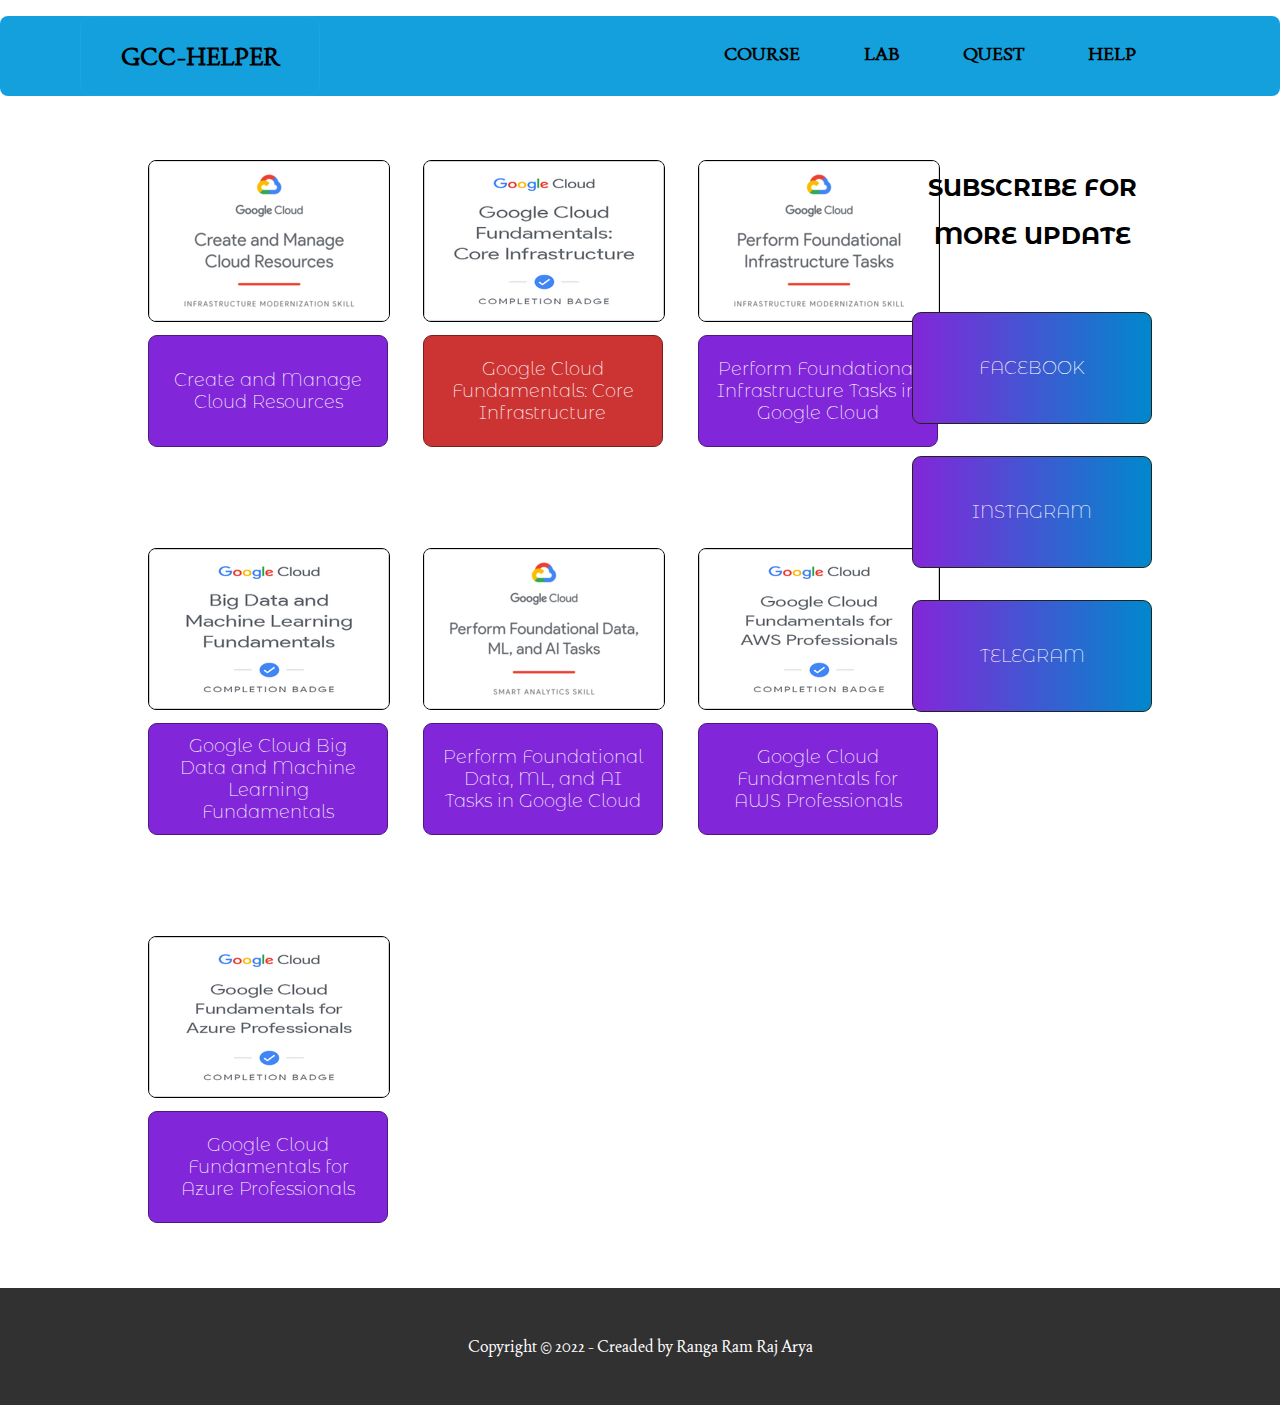
<file: index.html>
<!DOCTYPE html>
<html lang="en">
<head>
    <meta charset="UTF-8">
    <meta http-equiv="X-UA-Compatible" content="IE=edge">
    <meta name="viewport" content="width=device-width, initial-scale=1.0">

    <!-- font-google.com -->

    <link rel="preconnect" href="https://fonts.googleapis.com">
    <link rel="preconnect" href="https://fonts.gstatic.com" crossorigin>
    <link href="https://fonts.googleapis.com/css2?family=Joan&family=Montserrat&family=Montserrat+Alternates&display=swap" rel="stylesheet">

    <!-- title -->

    <title>GCC-HELPER</title>

    <!-- css and icon -->

    <link rel="icon" type="image/x-icon" href="image/icon.ico">
    <link rel="stylesheet" href="css/style.css">

</head>
<body styl="background-image: url('image/dubai.jpg'); background-size: 100% 1000%; background-attachment: scroll;">

    <!-- Header // navbar -->

    
    <header class="header">
        <nav class="navbar">
            <a href="index.html">
                <button class="btn btn-Primary">
                    GCC-HELPER
                </button>
            </a>
            <ul class="list">
                <li class="list-item"><a href="#">COURSE</a></li>
                <li class="list-item"><a href="#">LAB</a></li>
                <li class="list-item"><a href="#">QUEST</a></li>
                <li class="list-item"><a href="help.html">HELP</a></li>
            </ul>
        </nav>
    </header>
    

    <!-- BODY -->

    <main class="main-container ">
        <div class="main-content ">
            <ul class="main-list">

                <li class="main-list-item">
                    <div class="mli-div">
                        <a href="#" class="mli-link">
                            <img class="mli-div-image" src="image/Create and Manage Cloud Resources.png" alt="">
                        </a>    
                    </div>

                    <div calss="main-item-text">
                        <a href="#" class="mli-link">
                            <button class="btn btn-Primary">
                                Create and Manage Cloud Resources
                            </button>
                        </a>
                    </div>

                </li>

                <li class="main-list-item">
                    <div class="mli-div">
                        <a href="Google Cloud Fundamentals Core Infrastructure.html" class="mli-link">
                            <img class="mli-div-image" src="image/Google Cloud Fundamentals Core Infrastructure.png" alt="">
                        </a>
                    </div>

                    <div calss="main-item-text">
                        <a href="Google Cloud Fundamentals Core Infrastructure.html" class="mli-link">
                            <button class="btn btn-danger">
                                Google Cloud Fundamentals: Core Infrastructure
                            </button>
                        </a>
                    </div>

                </li>

                <li class="main-list-item">
                    <a href="#" class="mli-link">
                        <div class="mli-div">
                            <img class="mli-div-image" src="image/Perform Foundational Infrastructure Tasks in Google Cloud.png" alt="">
                        </div>
                    </a>

                    <div calss="main-item-text">
                        <a href="#" class="mli-link">
                            <button class="btn btn-Primary">
                                Perform Foundational Infrastructure Tasks in Google Cloud
                            </button>
                        </a>
                    </div>

                </li>

                <li class="main-list-item">
                    <a href="#" class="mli-link">
                        <div class="mli-div">
                            <img class="mli-div-image" src="image/Google Cloud Big Data and Machine Learning Fundamentals.png" alt="">
                        </div>
                    </a>

                    <div calss="main-item-text">
                        <a href="#" class="mli-link">
                            <button class="btn btn-Primary">
                                Google Cloud Big Data and Machine Learning Fundamentals
                            </button>
                        </a>
                    </div>

                </li>

                <li class="main-list-item">
                    <a href="#" class="mli-link">
                        <div class="mli-div">
                            <img class="mli-div-image" src="image/Perform Foundational Data, ML, and AI Tasks in Google Cloud.png" alt="">
                        </div>
                    </a>

                    <div calss="main-item-text">
                        <a href="#" class="mli-link">
                            <button class="btn btn-Primary">
                                Perform Foundational Data, ML, and AI Tasks in Google Cloud
                            </button>
                        </a>
                    </div>

                </li>

                <li class="main-list-item">
                    <a href="#" class="mli-link">
                        <div class="mli-div">
                            <img class="mli-div-image" src="image/Google Cloud Fundamentals for AWS Professionals.png" alt="">
                        </div>
                    </a>

                    <div calss="main-item-text">
                        <a href="#" class="mli-link">
                            <button class="btn btn-Primary">
                                Google Cloud Fundamentals for AWS Professionals
                            </button>
                        </a>
                    </div>

                </li>

                <li class="main-list-item">
                    <a href="#" class="mli-link">
                        <div class="mli-div">
                            <img class="mli-div-image" src="image/Google Cloud Fundamentals for Azure Professionals.png" alt="">
                        </div>
                    </a>

                    <div calss="main-item-text">
                        <a href="#" class="mli-link">
                            <button class="btn btn-Primary">
                                Google Cloud Fundamentals for Azure Professionals
                            </button>
                        </a>
                    </div>

                </li>

            </ul>
        </div>

        <div class="side-content">
            <h2>SUBSCRIBE FOR MORE UPDATE</h2>
            <a href="https://www.facebook.com/profile.php?id=100081976212278">
                <button class="btn btn-custom btn-side-content">
                    FACEBOOK
                </button>
            </a>
            <a href="">
                <button class="btn btn-custom btn-side-content">
                    INSTAGRAM
                </button>
            </a>
            <a href="">
                <button class="btn btn-custom btn-side-content">
                    TELEGRAM
                </button>
            </a>
        </div>

    </main>

    <!-- FOOTER Section -->

    <footer class="footer">
        <span class="footer-item">
            Copyright © 2022 - Creaded by Ranga Ram Raj Arya 
        </span>
    </footer>

</body>
</html>
</file>
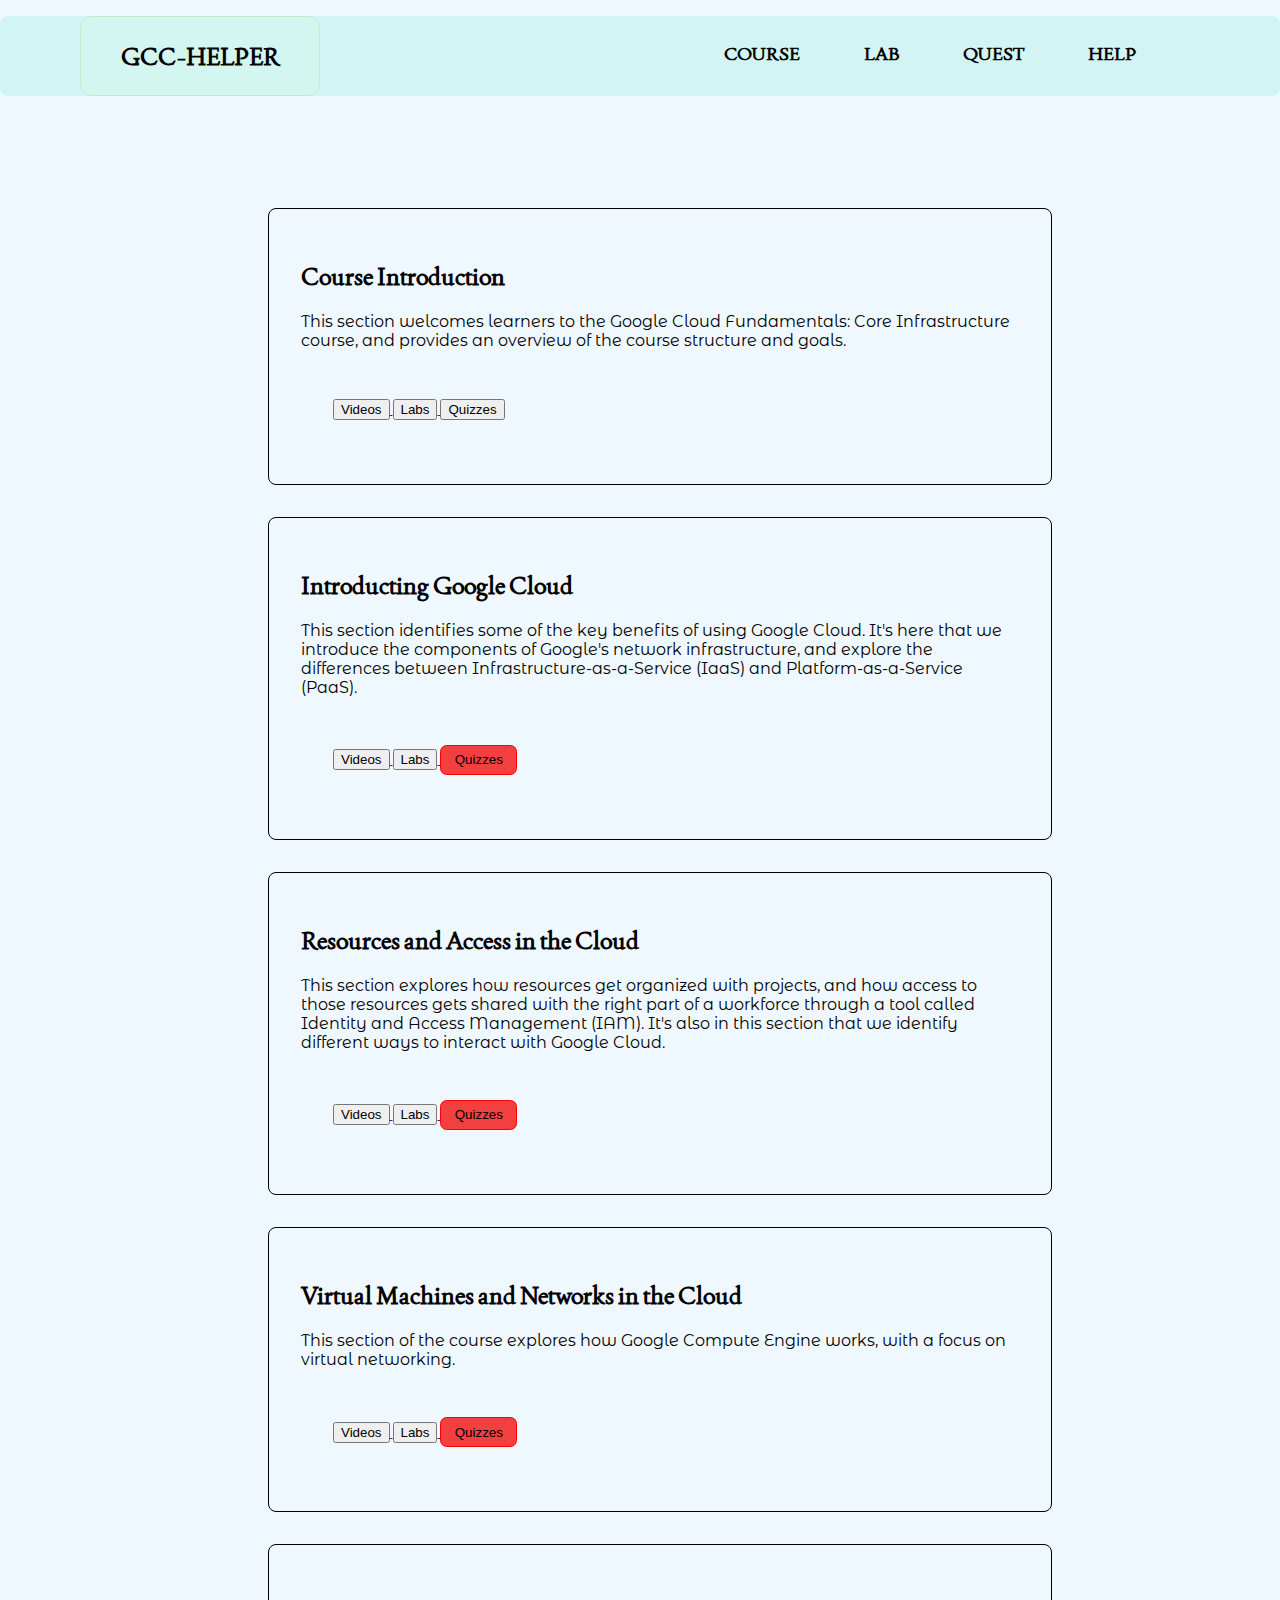
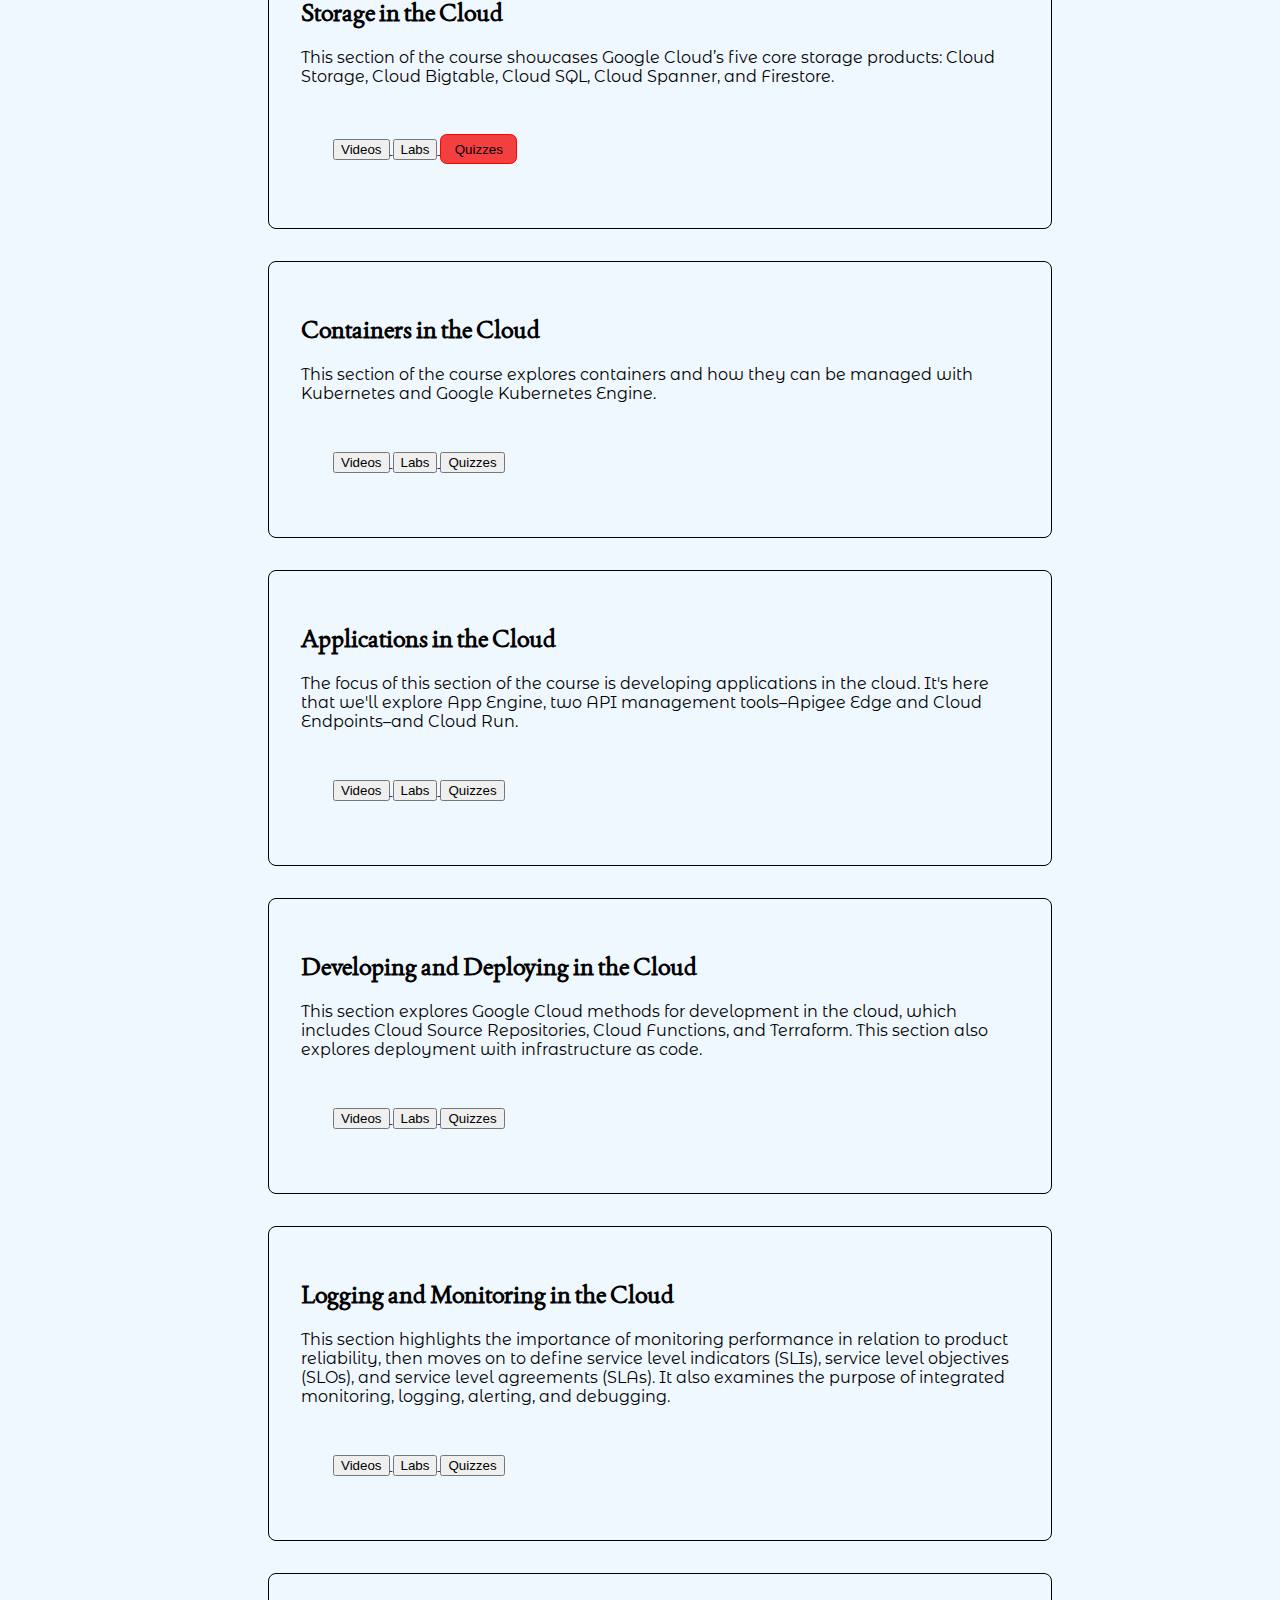
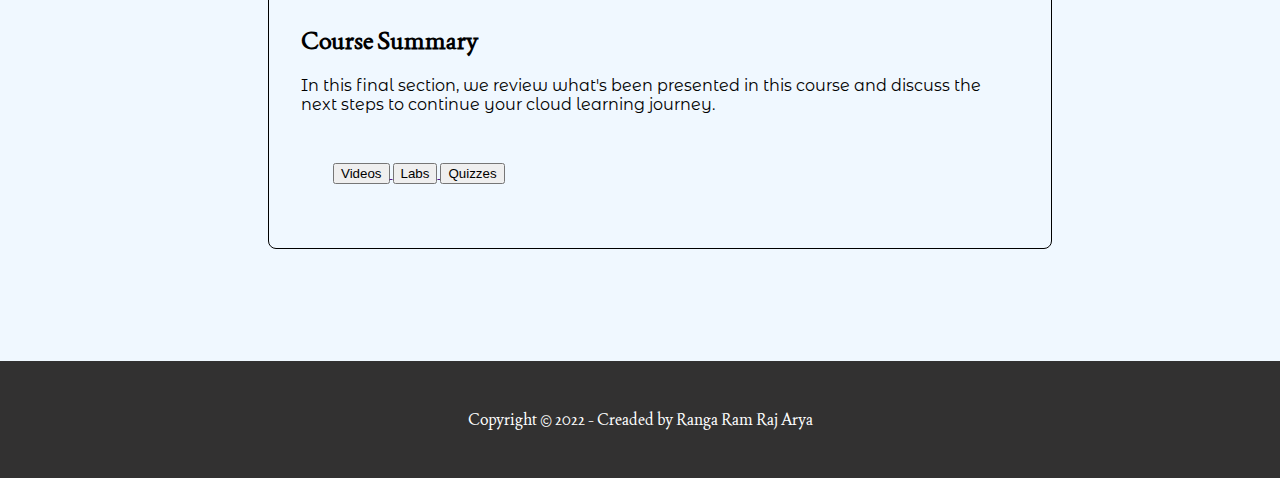
<file: Google Cloud Fundamentals Core Infrastructure.html>
<!DOCTYPE html>
<html lang="en">
<head>
    <meta charset="UTF-8">
    <meta http-equiv="X-UA-Compatible" content="IE=edge">
    <meta name="viewport" content="width=device-width, initial-scale=1.0">

    <!-- font-google.com -->

    <link rel="preconnect" href="https://fonts.googleapis.com">
    <link rel="preconnect" href="https://fonts.gstatic.com" crossorigin>
    <link href="https://fonts.googleapis.com/css2?family=Joan&family=Montserrat&family=Montserrat+Alternates&display=swap" rel="stylesheet">

    <!-- title -->

    <title>Google Cloud Fundamentals Core Infrastructure</title>

    <!-- css and icon -->

    <link rel="icon" type="image/x-icon" href="image/icon.ico">
    <link rel="stylesheet" href="css/Google_Cloud_Fundamentals_Core_Infrastructure_style.css">


</head>

<body>
    
    <!-- Header // navbar -->

    
    <header class="header">
        <nav class="navbar">
            <a href="index.html" class="brand-nam">
                <button class="btn btn-Primary">
                    GCC-HELPER
                </button>
            </a>
            <ul class="list">
                <li class="list-item"><a href="#">COURSE</a></li>
                <li class="list-item"><a href="#">LAB</a></li>
                <li class="list-item"><a href="#">QUEST</a></li>
                <li class="list-item"><a href="help.html">HELP</a></li>
            </ul>
        </nav>
    </header>
    

    <!-- BODY -->

    <main class="main-container">
        <div class="main-container-box">
            <ul class="main-list">
                <li class="main-list-item">
                    <div>
                        <h2>Course Introduction</h2>
                        <p>
                            This section welcomes learners to the Google Cloud Fundamentals: Core 
                            Infrastructure course, and provides an overview of the course structure and goals.
                        </p>

                        <div class="">
                            <a href="">
                                <button>Videos</button>
                            </a>
                            <a href="">
                                <button>Labs</button>
                            </a>
                            <a href="">
                                <button>Quizzes</button>
                            </a>
                        </div>
                        
                    </div>
                </li>
                <li class="main-list-item">
                    <div>
                        <h2>Introducting Google Cloud</h2>
                        <p>
                            This section identifies some of the key benefits of using Google Cloud. It's here that we 
                            introduce the components of Google's network infrastructure, and explore the differences 
                            between Infrastructure-as-a-Service (IaaS) and Platform-as-a-Service (PaaS).
                        </p> 
                        
                        <div class="">
                            <a href="">
                                <button>Videos</button>
                            </a>
                            <a href="">
                                <button>Labs</button>
                            </a>
                            <a href="Introducing Google Cloud.html">
                                <button class="btn">Quizzes</button>
                            </a>
                        </div>
                    </div>
                </li>
                <li class="main-list-item">
                    <div>
                        <h2>Resources and Access in the Cloud</h2>
                        <p>
                            This section explores how resources get organized with projects, and how access to those 
                            resources gets shared with the right part of a workforce through a tool called Identity and 
                            Access Management (IAM). It's also in this section that we identify different ways to 
                            interact with Google Cloud.
                        </p> 
                        
                        <div class="">
                            <a href="">
                                <button>Videos</button>
                            </a>
                            <a href="">
                                <button>Labs</button>
                            </a>
                            <a href="Resources and Access in Google Cloud.html">
                                <button class="btn">Quizzes</button>
                            </a>
                        </div>
                    </div>
                </li>
                <li class="main-list-item">
                    <div>
                        <h2>Virtual Machines and Networks in the Cloud</h2>
                        <p>
                            This section of the course explores how Google Compute Engine works, with a focus on 
                            virtual networking.
                        </p>

                        <div class="">
                            <a href="">
                                <button>Videos</button>
                            </a>
                            <a href="">
                                <button>Labs</button>
                            </a>
                            <a href="Virtual Machines and Networks in the Cloud.html">
                                <button class="btn">Quizzes</button>
                            </a>
                        </div>
                    </div>
                </li>
                <li class="main-list-item">
                    <div>
                        <h2>Storage in the Cloud</h2>
                        <p>
                            This section of the course showcases Google Cloud’s five core storage products: Cloud 
                            Storage, Cloud Bigtable, Cloud SQL, Cloud Spanner, and Firestore.
                        </p>

                        <div class="">
                            <a href="">
                                <button>Videos</button>
                            </a>
                            <a href="">
                                <button>Labs</button>
                            </a>
                            <a href="Storage in the Cloud.html">
                                <button class="btn">Quizzes</button>
                            </a>
                        </div>
                    </div>
                </li>
                <li class="main-list-item">
                    <div>
                        <h2>Containers in the Cloud</h2>
                        <p>
                            This section of the course explores containers and how they can be managed with 
                            Kubernetes and Google Kubernetes Engine.
                        </p>

                        <div class="">
                            <a href="">
                                <button>Videos</button>
                            </a>
                            <a href="">
                                <button>Labs</button>
                            </a>
                            <a href="">
                                <button>Quizzes</button>
                            </a>
                        </div>
                    </div>
                </li>
                <li class="main-list-item">
                    <div>
                        <h2>Applications in the Cloud</h2>
                        <p>
                            The focus of this section of the course is developing applications in the cloud. It's here that 
                            we'll explore App Engine, two API management tools–Apigee Edge and Cloud 
                            Endpoints–and Cloud Run.
                        </p>

                        <div class="">
                            <a href="">
                                <button>Videos</button>
                            </a>
                            <a href="">
                                <button>Labs</button>
                            </a>
                            <a href="">
                                <button>Quizzes</button>
                            </a>
                        </div>
                    </div>
                </li>
                <li class="main-list-item">
                    <div>
                        <h2>Developing and Deploying in the Cloud</h2>
                        <p>
                            This section explores Google Cloud methods for development in the cloud, which includes 
                            Cloud Source Repositories, Cloud Functions, and Terraform. This section also 
                            explores deployment with infrastructure as code.
                        </p>

                        <div class="">
                            <a href="">
                                <button>Videos</button>
                            </a>
                            <a href="">
                                <button>Labs</button>
                            </a>
                            <a href="">
                                <button>Quizzes</button>
                            </a>
                        </div>
                    </div>
                </li>
                <li class="main-list-item">
                    <div>
                        <h2>Logging and Monitoring in the Cloud</h2>
                        <p>
                            This section highlights the importance of monitoring performance in relation to product 
                            reliability, then moves on to define service level indicators (SLIs), service level objectives 
                            (SLOs), and service level agreements (SLAs). It also examines the purpose of integrated 
                            monitoring, logging, alerting, and debugging.
                        </p>

                        <div class="">
                            <a href="">
                                <button>Videos</button>
                            </a>
                            <a href="">
                                <button>Labs</button>
                            </a>
                            <a href="">
                                <button>Quizzes</button>
                            </a>
                        </div>
                    </div>
                </li>
                <li class="main-list-item">
                    <div>
                        <h2>Course Summary</h2>
                        <p>
                            In this final section, we review what's been presented in this course and discuss the next 
                            steps to continue your cloud learning journey.
                        </p>

                        <div class="">
                            <a href="">
                                <button>Videos</button>
                            </a>
                            <a href="">
                                <button>Labs</button>
                            </a>
                            <a href="">
                                <button>Quizzes</button>
                            </a>
                        </div>
                    </div>
                </li>
            </ul>
        </div>
    </main>


        <!-- FOOTER SECTION -->

        <footer class="footer">
            <span class="footer-item">
                Copyright © 2022 - Creaded by Ranga Ram Raj Arya 
            </span>
        </footer>
    
</body>

</html>
</file>
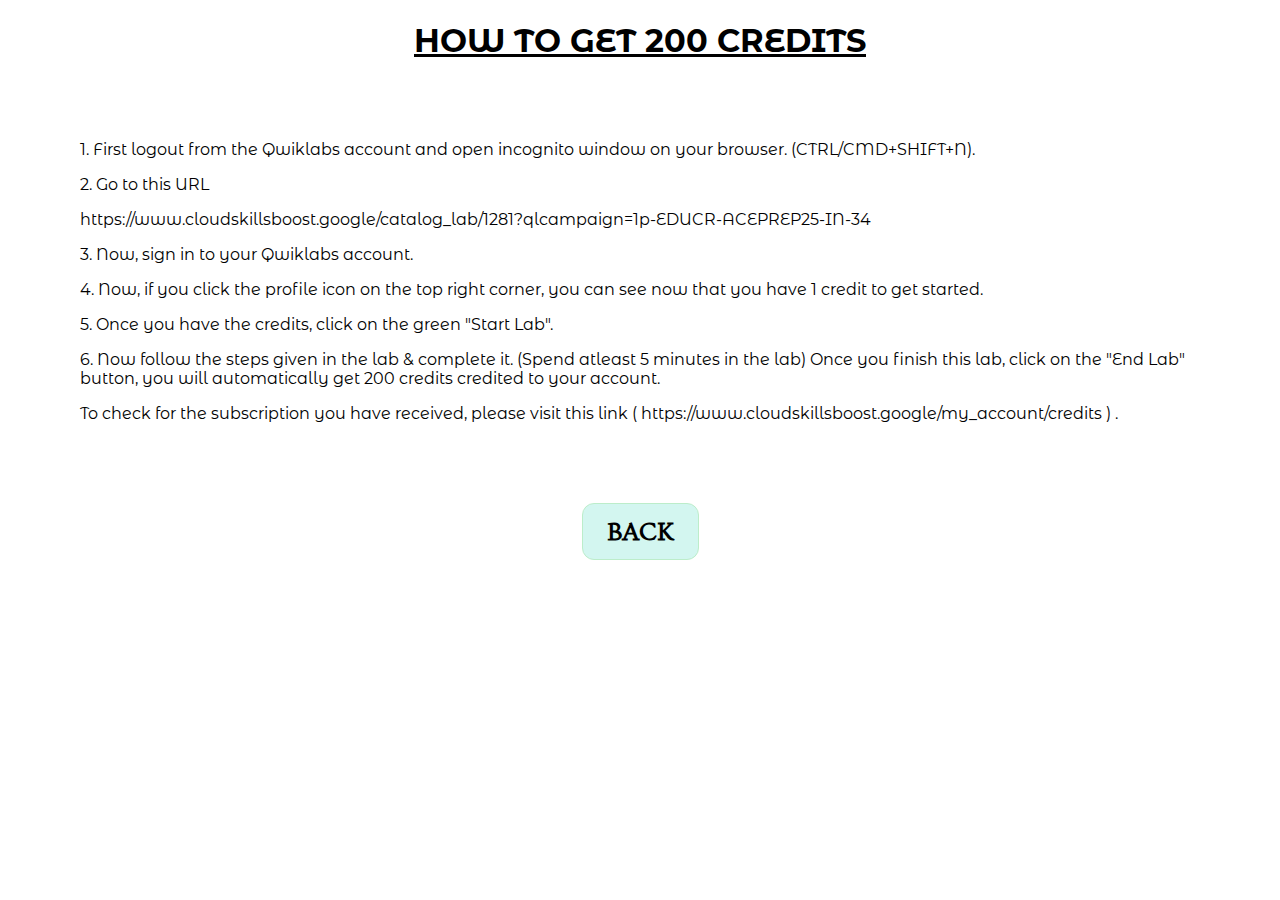
<file: help.html>
<!DOCTYPE html>
<html lang="en">
<head>
    <meta charset="UTF-8">
    <meta http-equiv="X-UA-Compatible" content="IE=edge">
    <meta name="viewport" content="width=device-width, initial-scale=1.0">
    

        <!-- font-google.com -->

        <link rel="preconnect" href="https://fonts.googleapis.com">
        <link rel="preconnect" href="https://fonts.gstatic.com" crossorigin>
        <link href="https://fonts.googleapis.com/css2?family=Joan&family=Montserrat&family=Montserrat+Alternates&display=swap" rel="stylesheet">
    
        <!-- title -->
    
        <title>HELP</title>
    
        <!-- css and icon -->
    
        <link rel="icon" type="image/x-icon" href="image/icon.ico">
        <link rel="stylesheet" href="css/help.css">


</head>
<body>
    
    <main class="main-container">
        <div class="main-div">
            <h1 class="main-header">HOW  TO  GET  200  CREDITS</h1>
        </div>
        <div class="main-body">
            <p>
                1. First logout from the Qwiklabs account and open incognito window on your browser. (CTRL/CMD+SHIFT+N).
            </p>
            <p>
                2. Go to this URL 
            </p>
            <p>
                https://www.cloudskillsboost.google/catalog_lab/1281?qlcampaign=1p-EDUCR-ACEPREP25-IN-34
            </p>
            <p>
                3. Now, sign in to your Qwiklabs account.
            </p>
            <p>
                4. Now, if you click the profile icon on the top right corner, you can see now that you have 1 credit to get started.
            </p>
            <p>
                5. Once you have the credits, click on the green "Start Lab".
            </p>
            <p>
                6. Now follow the steps given in the lab & complete it. (Spend atleast 5 minutes in the lab) Once you finish this lab, click on the "End Lab" 
                   button, you will automatically get 200 credits credited to your account.
            </p>
            <p>
                To check for the subscription you have received, please visit this link ( https://www.cloudskillsboost.google/my_account/credits ) .
            </p>
        </div>
    </main>


     <!-- BACK BUTTON -->
 
     <div class="back-btn">
        <a href="index.html">
            <button class="btn btn-Primary">
                BACK
            </button>
        </a>
    </div>

</body>
</html>
</file>
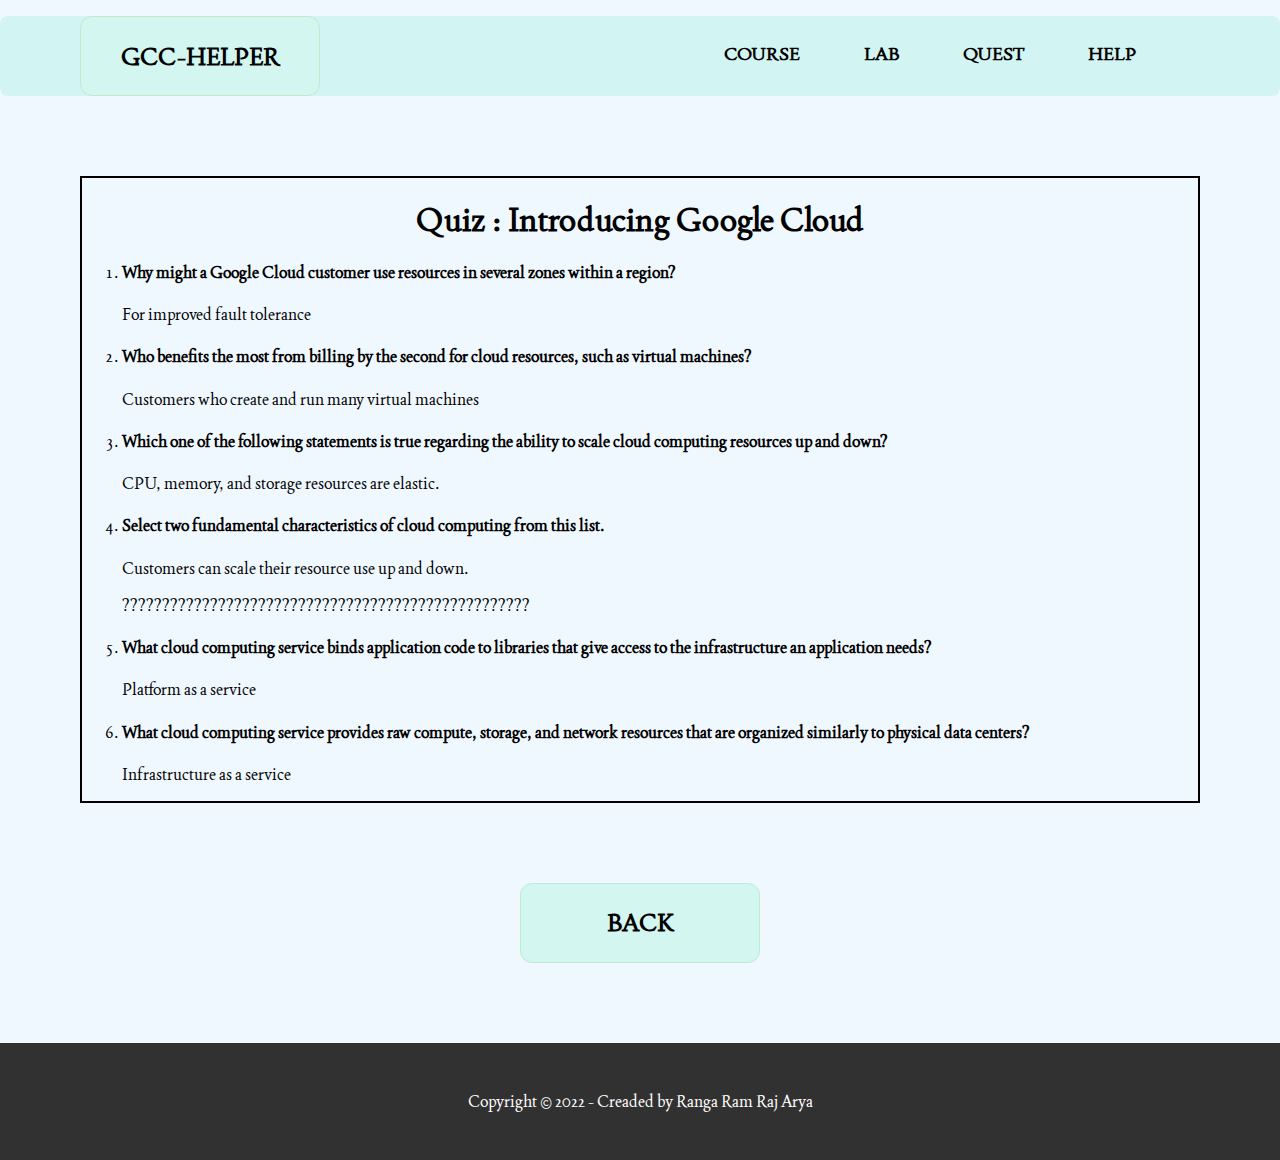
<file: Introducing Google Cloud.html>
<!DOCTYPE html>
<html lang="en">
<head>
    <meta charset="UTF-8">
    <meta http-equiv="X-UA-Compatible" content="IE=edge">
    <meta name="viewport" content="width=device-width, initial-scale=1.0">

    <!-- font-google.com -->

    <link rel="preconnect" href="https://fonts.googleapis.com">
    <link rel="preconnect" href="https://fonts.gstatic.com" crossorigin>
    <link href="https://fonts.googleapis.com/css2?family=Joan&family=Montserrat&family=Montserrat+Alternates&display=swap" rel="stylesheet">

    <!-- title -->

    <title>Introducing Google Cloud</title>

    <!-- css and icon -->

    <link rel="icon" type="image/x-icon" href="image/icon.ico">
    <link rel="stylesheet" href="css/Introducing_Google_Cloud_style.css">
    
</head>

<body>
    
        
    <!-- Header // navbar -->

    
    <header class="header">
        <nav class="navbar">
            <a href="index.html" class="brand-nam">
                <button class="btn btn-Primary">
                    GCC-HELPER
                </button>
            </a>
            <ul class="list">
                <li class="list-item"><a href="#">COURSE</a></li>
                <li class="list-item"><a href="#">LAB</a></li>
                <li class="list-item"><a href="#">QUEST</a></li>
                <li class="list-item"><a href="help.html">HELP</a></li>
            </ul>
        </nav>
    </header>
    

    <!-- BODY -->

    <main class="main-container">
        <div class="block block-1">
            <h1 style="text-align:center;">Quiz : Introducing Google Cloud</h1>
        </div>

        <div>
            <ol>
                <li>
                    <h4>Why might a Google Cloud customer use resources in several zones within a region?</h4>
                    <p>For improved fault tolerance</p>
                </li>
                <li>
                    <h4>Who benefits the most from billing by the second for cloud resources, such as virtual machines?</h4>
                    <p>Customers who create and run many virtual machines</p>
                </li>
                <li>
                    <h4>Which one of the following statements is true regarding the ability to scale cloud computing resources up and down?</h4>
                    <p>CPU, memory, and storage resources are elastic.</p>
                </li>
                <li>
                    <h4>Select two fundamental characteristics of cloud computing from this list.</h4>
                    <p>Customers can scale their resource use up and down.</p>
                    <p>???????????????????????????????????????????????????</p>
                </li>
                <li>
                    <h4>What cloud computing service binds application code to libraries that give access to the infrastructure an application needs?</h4>
                    <p>Platform as a service</p>
                </li>
                <li>
                    <h4>What cloud computing service provides raw compute, storage, and network resources that are organized similarly to physical data centers?</h4>
                    <p>Infrastructure as a service</p>
                </li>
            </ol>
        </div>
    </main>

    <!-- BACK BUTTON -->

    <div class="back-btn">
        <a href="Google Cloud Fundamentals Core Infrastructure.html">
            <button class="btn btn-Primary">
                BACK
            </button>
        </a>
    </div>
    

    <!-- FOOTER SECTION -->


    <footer class="footer">
        <span class="footer-item">
            Copyright © 2022 - Creaded by Ranga Ram Raj Arya 
        </span>
    </footer>
    

</body>

</html>
</file>
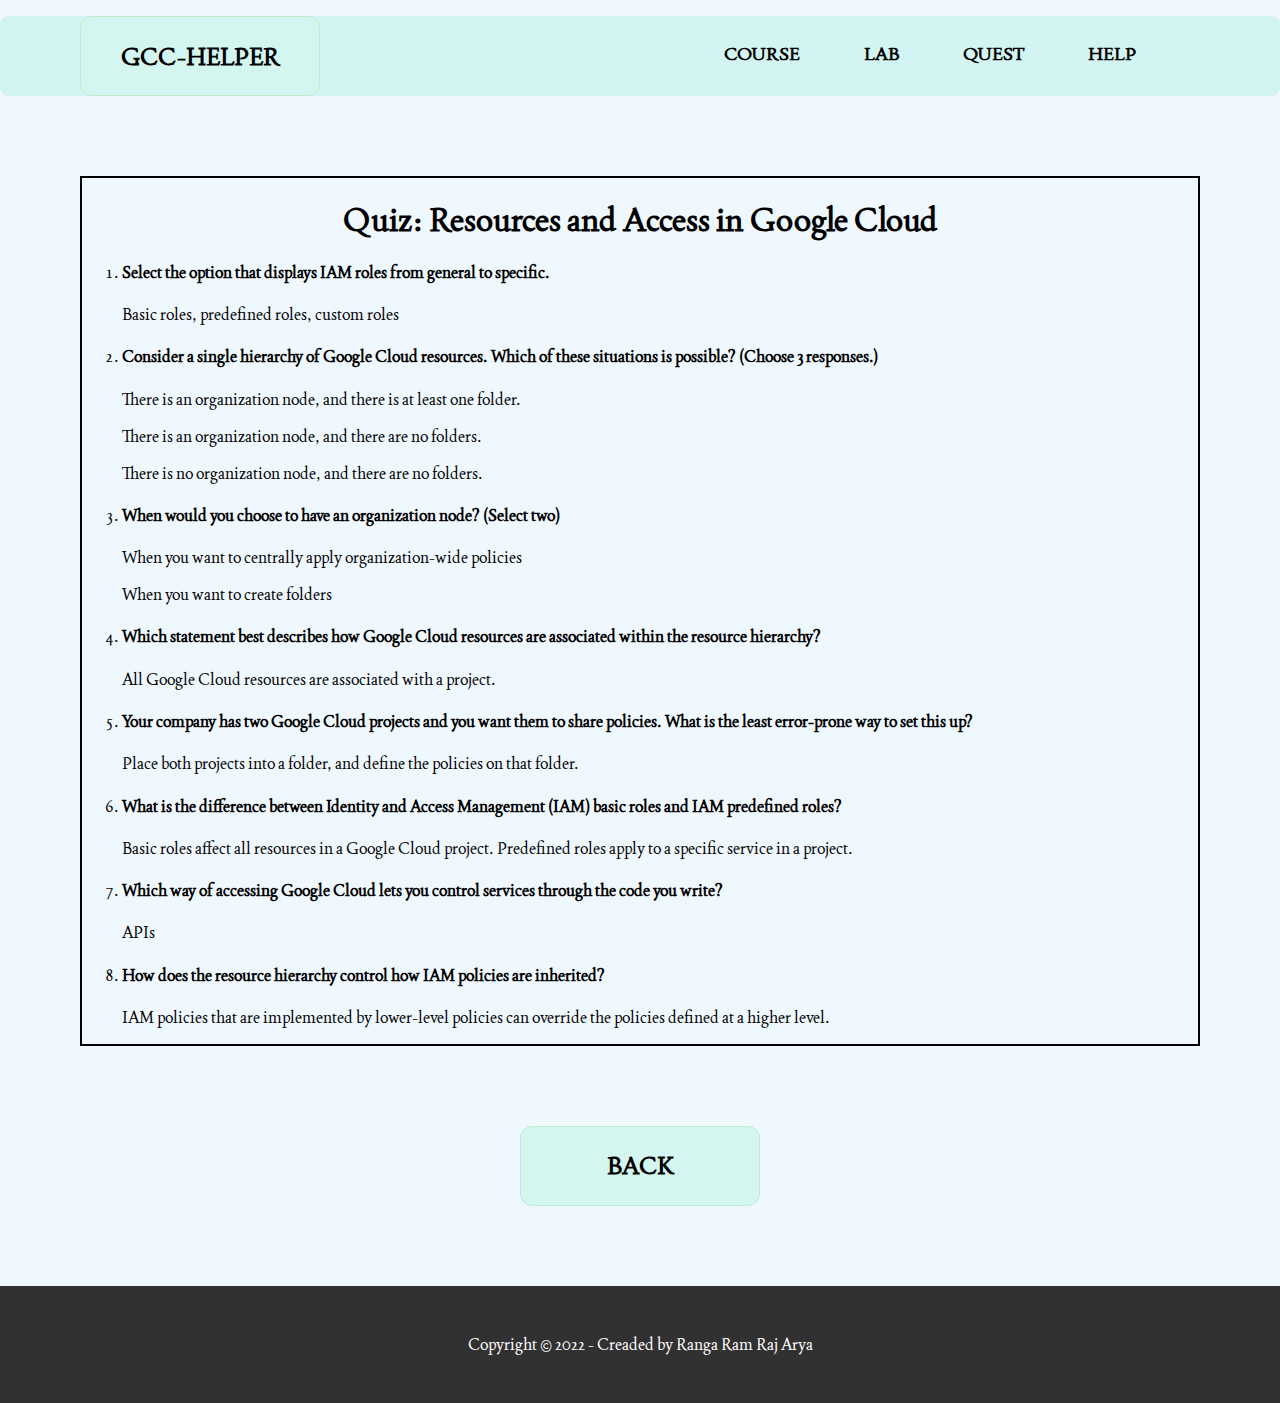
<file: Resources and Access in Google Cloud.html>
<!DOCTYPE html>
<html lang="en">
<head>
    <meta charset="UTF-8">
    <meta http-equiv="X-UA-Compatible" content="IE=edge">
    <meta name="viewport" content="width=device-width, initial-scale=1.0">

    <!-- font-google.com -->

    <link rel="preconnect" href="https://fonts.googleapis.com">
    <link rel="preconnect" href="https://fonts.gstatic.com" crossorigin>
    <link href="https://fonts.googleapis.com/css2?family=Joan&family=Montserrat&family=Montserrat+Alternates&display=swap" rel="stylesheet">

    <!-- title -->

    <title>Resources and Access in Google Cloud</title>

    <!-- css and icon -->

    <link rel="icon" type="image/x-icon" href="image/icon.ico">
    <link rel="stylesheet" href="css/Introducing_Google_Cloud_style.css">
    
</head>
<body>
        
        
    <!-- Header // navbar -->

    
    <header class="header">
        <nav class="navbar">
            <a href="index.html" class="brand-nam">
                <button class="btn btn-Primary">
                    GCC-HELPER
                </button>
            </a>
            <ul class="list">
                <li class="list-item"><a href="#">COURSE</a></li>
                <li class="list-item"><a href="#">LAB</a></li>
                <li class="list-item"><a href="#">QUEST</a></li>
                <li class="list-item"><a href="help.html">HELP</a></li>
            </ul>
        </nav>
    </header>
    

    <!-- BODY -->

    <main class="main-container">
        <div class="block block-1">
            <h1 style="text-align:center;">Quiz: Resources and Access in Google Cloud</h1>
        </div>

        <div>
            <ol>
                <li>
                    <h4>Select the option that displays IAM roles from general to specific.</h4>
                    <p>Basic roles, predefined roles, custom roles</p>
                </li>
                <li>
                    <h4>Consider a single hierarchy of Google Cloud resources. Which of these situations is possible? (Choose 3 responses.)</h4>
                    <p>There is an organization node, and there is at least one folder.</p>
                    <p>There is an organization node, and there are no folders.</p>
                    <p>There is no organization node, and there are no folders.</p>
                </li>
                <li>
                    <h4>When would you choose to have an organization node? (Select two)</h4>
                    <p>When you want to centrally apply organization-wide policies</p>
                    <p>When you want to create folders</p>
                </li>
                <li>
                    <h4>Which statement best describes how Google Cloud resources are associated within the resource hierarchy?</h4>
                    <p>All Google Cloud resources are associated with a project.</p>
                </li>
                <li>
                    <h4>Your company has two Google Cloud projects and you want them to share policies. What is the least error-prone way to set this up?</h4>
                    <p>Place both projects into a folder, and define the policies on that folder.</p>
                </li>
                <li>
                    <h4>What is the difference between Identity and Access Management (IAM) basic roles and IAM predefined roles?</h4>
                    <p>Basic roles affect all resources in a Google Cloud project. Predefined roles apply to a specific service in a project.</p>
                </li>
                <li>
                    <h4>Which way of accessing Google Cloud lets you control services through the code you write?</h4>
                    <p>APIs</p>
                </li>
                <li>
                    <h4>How does the resource hierarchy control how IAM policies are inherited?</h4>
                    <p>IAM policies that are implemented by lower-level policies can override the policies defined at a higher level.</p>
                </li>
            </ol>
        </div>
    </main>


    <!-- BACK BUTTON -->

        <div class="back-btn">
            <a href="Google Cloud Fundamentals Core Infrastructure.html">
                <button class="btn btn-Primary">
                    BACK
                </button>
            </a>
        </div>


    <!-- FOOTER SECTION -->

    <footer class="footer">
        <span class="footer-item">
            Copyright © 2022 - Creaded by Ranga Ram Raj Arya 
        </span>
    </footer>

</body>
</html>
</file>
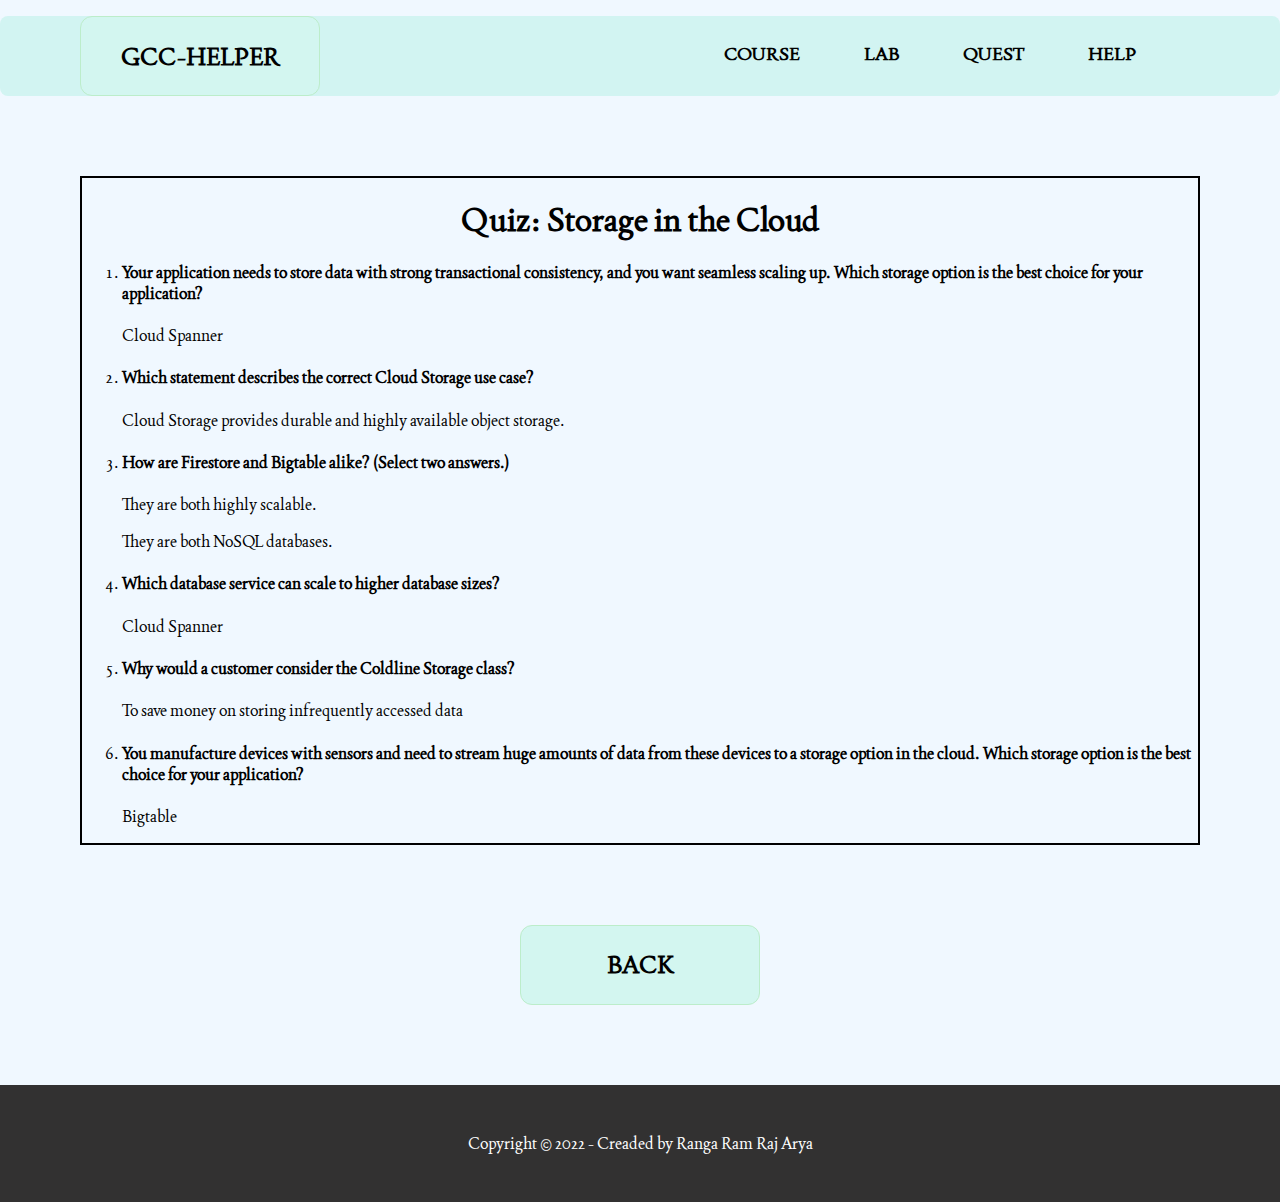
<file: Storage in the Cloud.html>
<!DOCTYPE html>
<html lang="en">
<head>
    <meta charset="UTF-8">
    <meta http-equiv="X-UA-Compatible" content="IE=edge">
    <meta name="viewport" content="width=device-width, initial-scale=1.0">
    

     <!-- font-google.com -->

     <link rel="preconnect" href="https://fonts.googleapis.com">
     <link rel="preconnect" href="https://fonts.gstatic.com" crossorigin>
     <link href="https://fonts.googleapis.com/css2?family=Joan&family=Montserrat&family=Montserrat+Alternates&display=swap" rel="stylesheet">
 
     <!-- title -->
 
     <title>Storage in the Cloud</title>
 
     <!-- css and icon -->
 
     <link rel="icon" type="image/x-icon" href="image/icon.ico">
     <link rel="stylesheet" href="css/Introducing_Google_Cloud_style.css">
     
 </head>
 <body>
         
         
     <!-- Header // navbar -->
 
     
     <header class="header">
         <nav class="navbar">
             <a href="index.html" class="brand-nam">
                 <button class="btn btn-Primary">
                     GCC-HELPER
                 </button>
             </a>
             <ul class="list">
                 <li class="list-item"><a href="#">COURSE</a></li>
                 <li class="list-item"><a href="#">LAB</a></li>
                 <li class="list-item"><a href="#">QUEST</a></li>
                 <li class="list-item"><a href="help.html">HELP</a></li>
             </ul>
         </nav>
     </header>
     
 
     <!-- BODY -->
 
     <main class="main-container">
         <div class="block block-1">
             <h1 style="text-align:center;">Quiz: Storage in the Cloud</h1>
         </div>
 
         <div>
             <ol>
                 <li>
                     <h4>Your application needs to store data with strong transactional consistency, and you want seamless scaling up. Which storage option is the best choice for your application?</h4>
                     <p>Cloud Spanner</p>
                 </li>
                 <li>
                     <h4>Which statement describes the correct Cloud Storage use case?</h4>
                     <p>Cloud Storage provides durable and highly available object storage.</p>
                 </li>
                 <li>
                     <h4>How are Firestore and Bigtable alike? (Select two answers.)</h4>
                     <p>They are both highly scalable.</p>
                     <p>They are both NoSQL databases.</p>
                 </li>
                 <li>
                     <h4>Which database service can scale to higher database sizes?</h4>
                     <p>Cloud Spanner</p>
                 </li>
                 <li>
                     <h4>Why would a customer consider the Coldline Storage class?</h4>
                     <p>To save money on storing infrequently accessed data</p>
                 </li>
                 <li>
                     <h4>You manufacture devices with sensors and need to stream huge amounts of data from these devices to a storage option in the cloud. Which storage option is the best choice for your application?</h4>
                     <p>Bigtable</p>
                 </li>
     
             </ol>
         </div>
     </main>
 
 
     <!-- BACK BUTTON -->
 
         <div class="back-btn">
             <a href="Google Cloud Fundamentals Core Infrastructure.html">
                 <button class="btn btn-Primary">
                     BACK
                 </button>
             </a>
         </div>
 
 
     <!-- FOOTER SECTION -->
 
     <footer class="footer">
         <span class="footer-item">
             Copyright © 2022 - Creaded by Ranga Ram Raj Arya 
         </span>
     </footer>
 
 </body>
 </html>
</file>
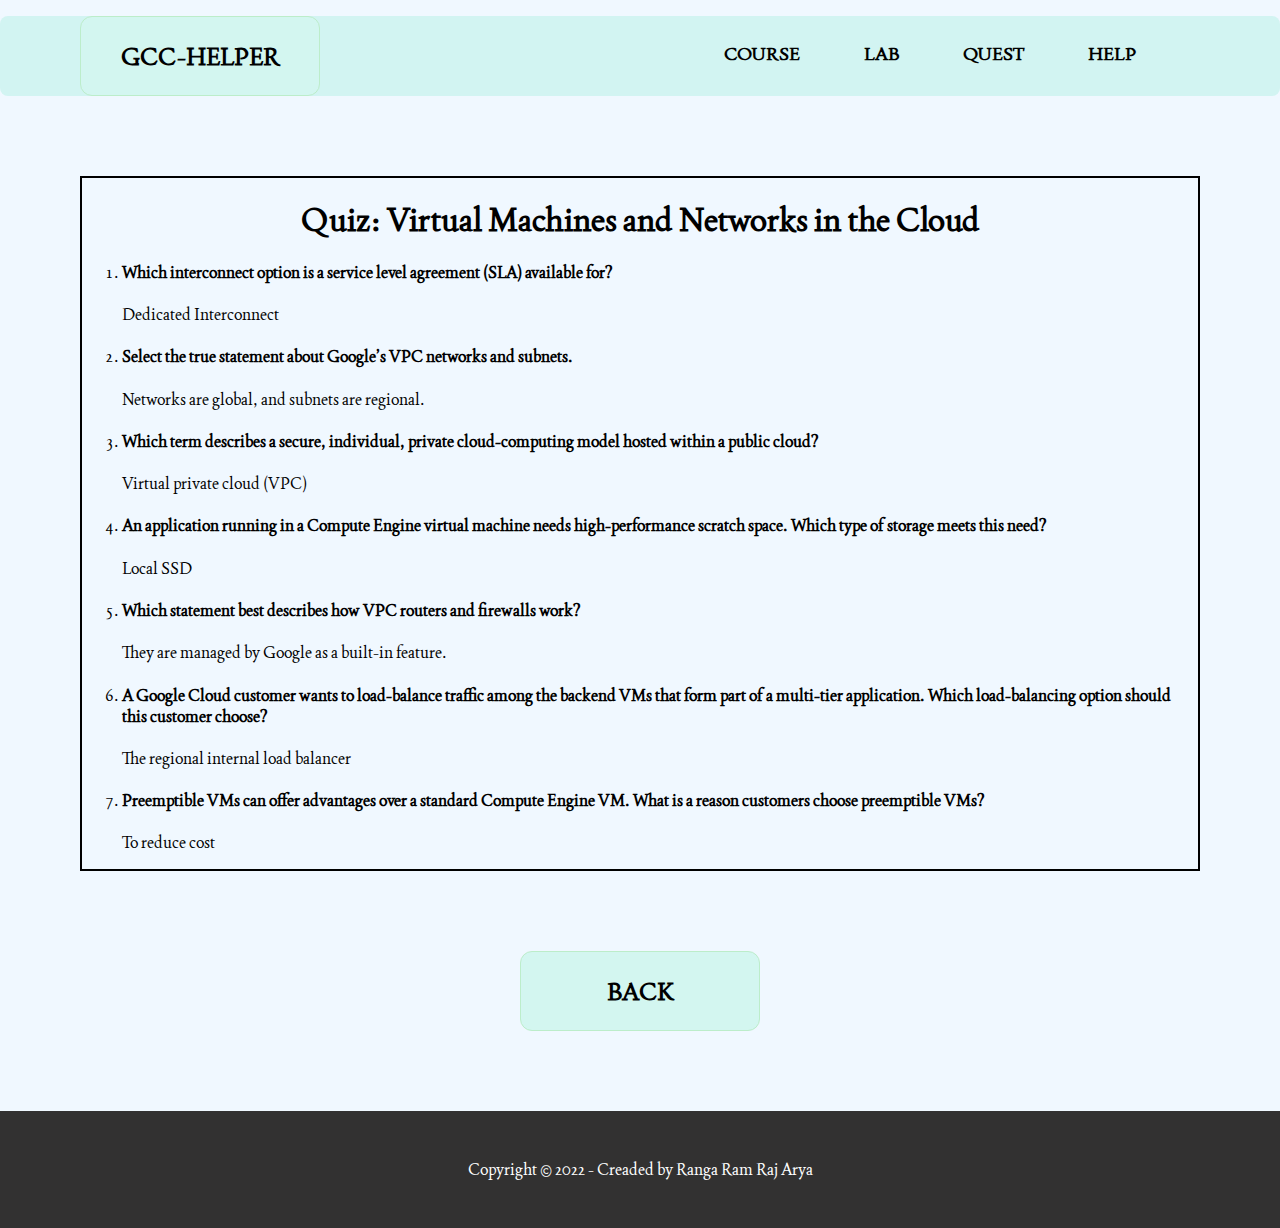
<file: Virtual Machines and Networks in the Cloud.html>
<!DOCTYPE html>
<html lang="en">
<head>
    <meta charset="UTF-8">
    <meta http-equiv="X-UA-Compatible" content="IE=edge">
    <meta name="viewport" content="width=device-width, initial-scale=1.0">

 <!-- font-google.com -->

    <link rel="preconnect" href="https://fonts.googleapis.com">
    <link rel="preconnect" href="https://fonts.gstatic.com" crossorigin>
    <link href="https://fonts.googleapis.com/css2?family=Joan&family=Montserrat&family=Montserrat+Alternates&display=swap" rel="stylesheet">

    <!-- title -->

    <title>Virtual Machines and Networks in the Cloud</title>

    <!-- css and icon -->

    <link rel="icon" type="image/x-icon" href="image/icon.ico">
    <link rel="stylesheet" href="css/Introducing_Google_Cloud_style.css">
    
</head>
<body>
        
        
    <!-- Header // navbar -->

    
    <header class="header">
        <nav class="navbar">
            <a href="index.html" class="brand-nam">
                <button class="btn btn-Primary">
                    GCC-HELPER
                </button>
            </a>
            <ul class="list">
                <li class="list-item"><a href="#">COURSE</a></li>
                <li class="list-item"><a href="#">LAB</a></li>
                <li class="list-item"><a href="#">QUEST</a></li>
                <li class="list-item"><a href="help.html">HELP</a></li>
            </ul>
        </nav>
    </header>
    

    <!-- BODY -->

    <main class="main-container">
        <div class="block block-1">
            <h1 style="text-align:center;">Quiz: Virtual Machines and Networks in the Cloud</h1>
        </div>

        <div>
            <ol>
                <li>
                    <h4>Which interconnect option is a service level agreement (SLA) available for?</h4>
                    <p>Dedicated Interconnect</p>
                </li>
                <li>
                    <h4>Select the true statement about Google’s VPC networks and subnets.</h4>
                    <p>Networks are global, and subnets are regional.</p>
                </li>
                <li>
                    <h4>Which term describes a secure, individual, private cloud-computing model hosted within a public cloud?</h4>
                    <p>Virtual private cloud (VPC)</p>
                </li>
                <li>
                    <h4>An application running in a Compute Engine virtual machine needs high-performance scratch space. Which type of storage meets this need?</h4>
                    <p>Local SSD</p>
                </li>
                <li>
                    <h4>Which statement best describes how VPC routers and firewalls work?</h4>
                    <p>They are managed by Google as a built-in feature.</p>
                </li>
                <li>
                    <h4>A Google Cloud customer wants to load-balance traffic among the backend VMs that form part of a multi-tier application. Which load-balancing option should this customer choose?</h4>
                    <p>The regional internal load balancer</p>
                </li>
                <li>
                    <h4>Preemptible VMs can offer advantages over a standard Compute Engine VM. What is a reason customers choose preemptible VMs?</h4>
                    <p>To reduce cost</p>
                </li>
    
            </ol>
        </div>
    </main>


    <!-- BACK BUTTON -->

        <div class="back-btn">
            <a href="Google Cloud Fundamentals Core Infrastructure.html">
                <button class="btn btn-Primary">
                    BACK
                </button>
            </a>
        </div>


    <!-- FOOTER SECTION -->

    <footer class="footer">
        <span class="footer-item">
            Copyright © 2022 - Creaded by Ranga Ram Raj Arya 
        </span>
    </footer>

</body>
</html>
</file>
<file: css/style.css>
body {
    /* box-sizing: border-box; */
    /* background-color: aliceblue; */
    margin: 0;
    font-family: 'Joan', serif;
    /* 
    font-family: 'Montserrat', sans-serif;
    font-family: 'Montserrat Alternates', sans-serif; */
}

/* HEADER // NAVBAR */

.header {
    margin-top: 1rem;
}

.navbar {
    display: flex;
    justify-content: space-between;
    /* border: 1px solid black; */
    border-radius: .5rem;
    padding: 0 5rem;
    background-color: rgb(20, 160, 220);
}

.list {
    list-style: none;
    padding: 0 2rem;
    display: flex;
    justify-content: space-between;
    font-weight: 1000;
    font-size: large;
}

.list-item {
    padding: .5rem 2rem;
}

.list-item a {
    text-decoration: none;
    color: black;
}

.list-item a:hover {
    color:rgb(141, 10, 248);
}

nav a button {
    text-align: center;
    width: 15rem;
    height: 5rem;
    font-size: large;
    font-weight: 200;
}

nav a .btn {
    background-color: hsl(0, 0%, 90%);
    border: 1px solid hsl(0, 0%, 70%);
    outline: none;
    cursor: pointer;
    padding: .5em 1em;
    border-radius: .5em;
}

nav a .btn.btn-Primary {
    background-color: rgb(20, 160, 220);
    border-color: rgb(25, 165, 225);
    color: black;
    font-family: 'Joan', serif;
    font-weight: bolder;
    font-size: x-large;
}

nav a .btn.btn-Primary:hover, .btn.btn-Primary:focus {
    background-color: rgb(133, 240, 224);
    box-shadow: rgb(109, 222, 244);
    color: rgb(6, 75, 180);
}

/* MAIN BODY */

    /* MAIN-CONTENT */

.main-content {
    /* border: 1px dotted black; */
    width:65%;
}

.main-container {
    /* border: 1px solid black; */
    margin: 3rem 5rem;
    display: inline-flex;
    justify-content: space-around;
    /* flex-wrap: wrap; */
}

.main-list {
    display: grid;
    grid-template-columns: 15.3rem 15.3rem 15.3rem ;
    grid-template-rows: 18rem 18rem 18rem ;
    row-gap: 100px;
    column-gap: 30px;
    align-content: center;
}

.main-list-item {
    list-style: none;
    /* border: 2px solid blue; */
    align-items: center;
    border-radius: .5rem;
}

.mli-div-image {
    border: 1px solid black;
    width: 15rem;
    height: 10rem;
    border-radius: .5rem;
}

div .main-item-text {
    text-align: center;
}

div a button {
    text-align: center;
    width: 15rem;
    height: 7rem;
    font-family: 'Montserrat Alternates', sans-serif;
    font-size: large;
    font-weight: 200;
    margin-top: .5rem;
}

.btn {
    background-color: hsl(0, 0%, 90%);
    border: 1px solid hsl(0, 0%, 70%);
    outline: none;
    cursor: pointer;
    padding: .5em 1em;
    border-radius: .5em;
}

.btn.btn-Primary {
    background-color: hsl(271, 70%, 50%);
    border-color: hsl(271, 70%, 30%);
    color: white;
}

.btn.btn-Primary:hover, .btn.btn-Primary:focus {
    background-color: hsl(271, 70%, 40%);
    box-shadow: hsl(271, 70%, 30%);
}

.btn.btn-danger {
    background-color: hsl(0, 60%, 50%);
    border-color: hsl(0, 60%, 30%);
    color: white;
}

.btn.btn-danger:hover, .btn.btn-danger:focus {
    background-color: hsl(0, 60%, 40%);
    box-shadow: hsl(0, 60%, 30%);
}

    /* SIDE-CONTENT */

.side-content {
    display: inline-flex;
    flex-direction: column;
    /* border: 1px dotted black; */
    width: 25%;
    height: 50rem;
    align-items: center;
}

.btn.btn-side-content {
    margin-top: 2rem;
}

.btn.btn-custom {
    background: linear-gradient(to right, hsl(271, 70%, 50%), hsl(200, 100%, 40%));
    color: white;
    border-color: #222;
}   

.btn.btn-custom:hover, .btn.btn-custom:focus {
    background: linear-gradient(to right, hsl(271, 70%, 40%), hsl(200, 100%, 30%));
    border-color: black;
    box-shadow: 0 0 5px 0 black;
} 

div h2 {
    font-family: 'Montserrat Alternates', sans-serif;
    text-align: center;
    line-height: 2;
}

/* FOOTER  */

.footer {
    background-color: rgb(50, 49, 49);
    padding: 3rem;
    text-align: center;
    color: white;
}
</file>
<file: css/Google_Cloud_Fundamentals_Core_Infrastructure_style.css>
body {
    background-color: aliceblue;
    margin: 0;
    font-family: 'Joan', serif;
    /* 
    font-family: 'Montserrat', sans-serif;
    font-family: 'Montserrat Alternates', sans-serif; */
}

.header {
    margin-top: 1rem;
}

.navbar {
    display: flex;
    justify-content: space-between;
    /* border: 1px solid black; */
    border-radius: .5rem;
    padding: 0 5rem;
    background-color: rgb(210, 244, 242);
}

.list {
    list-style: none;
    padding: 0 2rem;
    display: flex;
    justify-content: space-between;
    font-weight: 1000;
    font-size: large;
}

.list-item {
    padding: .5rem 2rem;
}

.list-item a {
    text-decoration: none;
    color: black;
}

.list-item a:hover {
    color:rgb(89, 134, 217);
}

nav a button {
    text-align: center;
    width: 15rem;
    height: 5rem;
    font-size: large;
    font-weight: 200;
}

nav a .btn {
    background-color: hsl(0, 0%, 90%);
    border: 1px solid hsl(0, 0%, 70%);
    outline: none;
    cursor: pointer;
    padding: .5em 1em;
    border-radius: .5em;
}

nav a .btn.btn-Primary {
    background-color: rgb(211, 246, 240);
    border-color: rgb(188, 237, 202);
    color: black;
    font-family: 'Joan', serif;
    font-weight: bolder;
    font-size: x-large;
}

nav a .btn.btn-Primary:hover, .btn.btn-Primary:focus {
    background-color: rgb(133, 240, 224);
    box-shadow: rgb(109, 222, 244);
    color: rgb(6, 75, 180);
}

/* MAIN BODY */

.main-container-box {
    display: flex;
    justify-content: center;
}

.main-container {
    /* border: 1px solid black; */
    margin: 5rem;
}

.main-list {
    width: 70%;
    display: flex;
    flex-direction: column;
    
}

.main-list-item {
    list-style: none;
    border: 1px solid black;
    margin: 1rem 0;
    border-radius: .5rem;
}

main div ul li div {
    padding: 2rem;
}

.main-list-item div p {
    font-family: 'Montserrat Alternates', sans-serif;
}

a .btn {
    background-color: hsl(0, 88%, 60%);
    border: 1px solid hsl(0, 100%, 50%);
    outline: none;
    cursor: pointer;
    padding: .5em 1em;
    border-radius: .5em;
}

a .btn:hover {
    background-color: rgb(20, 160, 220);
    border-color: rgb(25, 165, 225);
    color: black;
    font-family: 'Joan', serif;
    font-weight: bolder;
    font-size: x-large;
}

/* FOOTER  */

.footer {
    background-color: rgb(50, 49, 49);
    padding: 3rem;
    text-align: center;
    color: white;
}
</file>
<file: css/help.css>
body {
    /* box-sizing: border-box; */
    /* background-color: aliceblue; */
    margin: 0;
    font-family: 'Montserrat Alternates', sans-serif;
    /* 
    font-family: 'Montserrat', sans-serif;
    font-family: 'Montserrat Alternates', sans-serif; */
}

.main-header {
    /* border: 1px solid black; */
    text-align: center;
    text-decoration-line: underline;
}

.main-body {
    margin: 5rem;
}


/* BACK BUTTON */


.back-btn {
    /* border: 1px solid black; */
    margin: 5rem;
    text-align: center;
}

.btn {
    background-color: hsl(0, 0%, 90%);
    border: 1px solid hsl(0, 0%, 70%);
    outline: none;
    cursor: pointer;
    padding: .5em 1em;
    border-radius: .5em;
}

.btn.btn-Primary {
    background-color: rgb(211, 246, 240);
    border-color: rgb(188, 237, 202);
    color: black;
    font-family: 'Joan', serif;
    font-weight: bolder;
    font-size: x-large;
}

.btn.btn-Primary:hover, .btn.btn-Primary:focus {
    background-color: rgb(133, 240, 224);
    box-shadow: rgb(109, 222, 244);
    color: rgb(6, 75, 180);
}
</file>
<file: css/Introducing_Google_Cloud_style.css>
body {
    background-color: aliceblue;
    margin: 0;
    font-family: 'Joan', serif;
    /* 
    font-family: 'Montserrat', sans-serif;
    font-family: 'Montserrat Alternates', sans-serif; */
}

.header {
    margin-top: 1rem;
}

.navbar {
    display: flex;
    justify-content: space-between;
    /* border: 1px solid black; */
    border-radius: .5rem;
    padding: 0 5rem;
    background-color: rgb(210, 244, 242);
}

.list {
    list-style: none;
    padding: 0 2rem;
    display: flex;
    justify-content: space-between;
    font-weight: 1000;
    font-size: large;
}

.list-item {
    padding: .5rem 2rem;
}

.list-item a {
    text-decoration: none;
    color: black;
}

.list-item a:hover {
    color:rgb(89, 134, 217);
}

button {
    text-align: center;
    width: 15rem;
    height: 5rem;
    font-size: large;
    font-weight: 200;
}

.btn {
    background-color: hsl(0, 0%, 90%);
    border: 1px solid hsl(0, 0%, 70%);
    outline: none;
    cursor: pointer;
    padding: .5em 1em;
    border-radius: .5em;
}

.btn.btn-Primary {
    background-color: rgb(211, 246, 240);
    border-color: rgb(188, 237, 202);
    color: black;
    font-family: 'Joan', serif;
    font-weight: bolder;
    font-size: x-large;
}

.btn.btn-Primary:hover, .btn.btn-Primary:focus {
    background-color: rgb(133, 240, 224);
    box-shadow: rgb(109, 222, 244);
    color: rgb(6, 75, 180);
}

/* MAIN BODY */

.main-container {
    border: 2px solid black;
    margin: 5rem;
}


/* BACK BUTTON */

.back-btn {
    /* border: 1px solid black; */
    margin: 5rem;
    text-align: center;
}


/* FOOTER  */

.footer {
    background-color: rgb(50, 49, 49);
    padding: 3rem;
    text-align: center;
    color: white;
}
</file>
